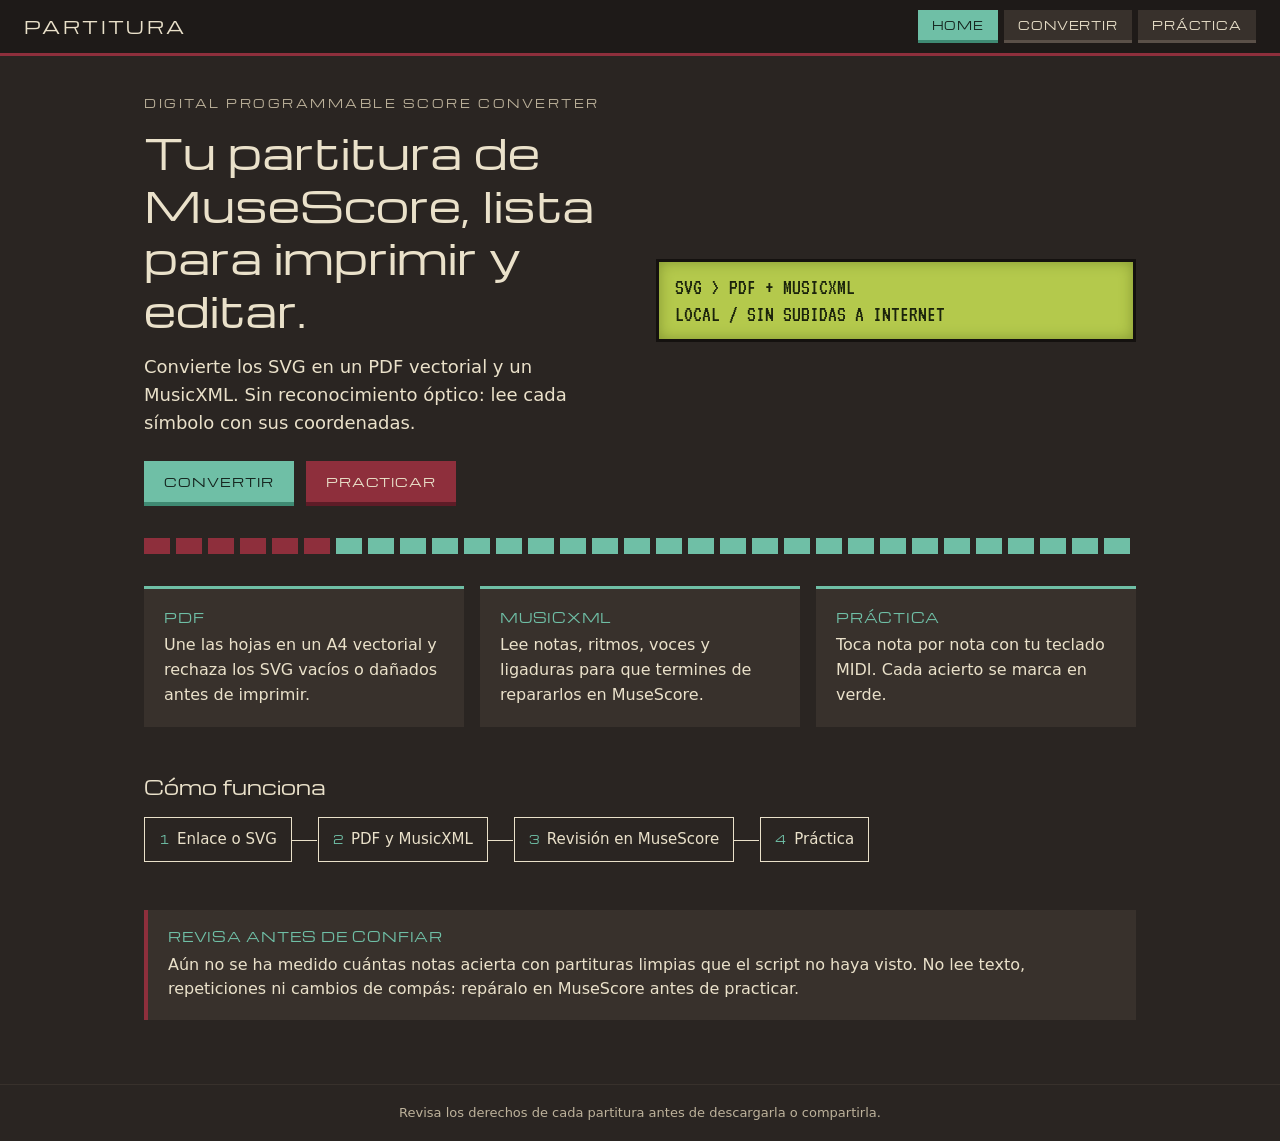
<file: index.html>
<!doctype html>
<html lang="es">
<meta charset="utf-8">
<meta name="viewport" content="width=device-width, initial-scale=1">
<title>PARTITURA · Convertidor de partituras</title>
<link rel="stylesheet" href="estilos.css">
<nav class="barra" aria-label="Principal">
  <a class="marca" href="#home">PARTITURA</a>
  <div class="pestanas">
    <a href="#home" data-pestana="home">Home</a>
    <a href="#convertir" data-pestana="convertir">Convertir</a>
    <a href="practica.html">Práctica</a>
  </div>
</nav>

<main id="panel-home">
  <section class="portada">
    <div>
      <p class="rotulo">Digital programmable score converter</p>
      <h1>Tu partitura de MuseScore, lista para imprimir y editar.</h1>
      <p class="entrada">Convierte los SVG en un PDF vectorial y un MusicXML. Sin reconocimiento óptico: lee cada símbolo con sus coordenadas.</p>
      <div class="acciones">
        <a class="boton" href="#convertir">Convertir</a>
        <a class="boton secundario" href="practica.html">Practicar</a>
      </div>
    </div>
    <p class="lcd" aria-hidden="true">SVG &gt; PDF + MUSICXML<br>LOCAL / SIN SUBIDAS A INTERNET</p>
  </section>
  <div class="membrana" aria-hidden="true"></div>

  <section class="tarjetas" aria-label="Qué hace">
    <article class="tarjeta"><h3>PDF</h3><p>Une las hojas en un A4 vectorial y rechaza los SVG vacíos o dañados antes de imprimir.</p></article>
    <article class="tarjeta"><h3>MusicXML</h3><p>Lee notas, ritmos, voces y ligaduras para que termines de repararlos en MuseScore.</p></article>
    <article class="tarjeta"><h3>Práctica</h3><p>Toca nota por nota con tu teclado MIDI. Cada acierto se marca en verde.</p></article>
  </section>

  <section>
    <h2>Cómo funciona</h2>
    <ol class="algoritmo">
      <li>Enlace o SVG</li>
      <li>PDF y MusicXML</li>
      <li>Revisión en MuseScore</li>
      <li>Práctica</li>
    </ol>
  </section>

  <section class="aviso">
    <h3>Revisa antes de confiar</h3>
    <p>Aún no se ha medido cuántas notas acierta con partituras limpias que el script no haya visto. No lee texto, repeticiones ni cambios de compás: repáralo en MuseScore antes de practicar.</p>
  </section>
</main>

<main id="panel-convertir" hidden>
  <h1>Convertir</h1>
  <div class="membrana" aria-hidden="true"></div>
  <form id="formulario">
    <fieldset class="modos">
      <legend class="rotulo">Algoritmo</legend>
      <label><input type="radio" name="modo" value="pdf" checked> SVG → PDF</label>
      <label><input type="radio" name="modo" value="musicxml"> SVG → MusicXML</label>
      <label><input type="radio" name="modo" value="pipeline"> Enlace → Todo</label>
    </fieldset>
    <p id="explicacion" class="tenue"></p>
    <div class="campos">
      <label class="campo ancho" data-modos="pipeline">Enlace de MuseScore
        <input type="url" name="url" required placeholder="https://musescore.com/usuario/scores/123">
        <small>Abre Chrome y baja las hojas. No repitas capturas seguidas; ante un rechazo, espera varias horas.</small>
      </label>
      <label class="campo ancho" data-modos="pdf musicxml">Hojas SVG de una sola obra
        <input type="file" id="svgs" name="svg" accept=".svg" multiple required>
      </label>
      <label class="campo" data-modos="pdf musicxml pipeline">Nombre de salida
        <input id="nombre" name="nombre" maxlength="150" placeholder="mi_partitura">
        <small id="nota-nombre"></small>
      </label>
      <label class="campo" data-modos="musicxml pipeline">Compás
        <input name="compas" pattern="[1-9][0-9]*/[1-9][0-9]*" placeholder="4/4">
        <small>El SVG no lo trae; si lo dejas vacío, se supone 4/4.</small>
      </label>
    </div>
    <button id="ejecutar">Ejecutar</button>
  </form>
  <pre id="registro" class="lcd registro" role="log" tabindex="0">LISTO</pre>
</main>

<footer>Revisa los derechos de cada partitura antes de descargarla o compartirla.</footer>

<script>
const $ = id => document.getElementById(id);
const EXPLICACIONES = {
  pdf: 'Guarda el PDF en D:\\Nahum\\omr_partituras\\svg_to_pdf. Si ya existe uno con ese nombre, lo sustituye.',
  musicxml: 'Guarda el MusicXML generado en D:\\Nahum\\omr_partituras\\svg_to_xml. Si ya existe uno con ese nombre, lo sustituye.',
  pipeline: 'Captura las hojas y genera el PDF y el MusicXML en D:\\Nahum\\omr_partituras. Si ya existen con ese nombre, los sustituye.',
};
let enMarcha = false;

function verPestana() {
  const actual = location.hash === '#convertir' ? 'convertir' : 'home';
  $('panel-home').hidden = actual !== 'home';
  $('panel-convertir').hidden = actual !== 'convertir';
  window.scrollTo(0, 0);
  for (const a of document.querySelectorAll('[data-pestana]')) {
    if (a.dataset.pestana === actual) a.setAttribute('aria-current', 'page');
    else a.removeAttribute('aria-current');
  }
}

const modo = () => $('formulario').elements.modo.value;

function verModo() {
  for (const campo of document.querySelectorAll('[data-modos]')) {
    const visible = campo.dataset.modos.split(' ').includes(modo());
    campo.hidden = !visible;
    campo.querySelector('input').disabled = !visible;  // así no se valida ni se envía
  }
  $('nombre').required = modo() !== 'pipeline';
  $('nota-nombre').textContent = modo() === 'pipeline' ? 'Opcional; si falta, el título de la obra.' : 'Sin _revisado: ese archivo nunca se regenera.';
  $('explicacion').textContent = EXPLICACIONES[modo()];
}

$('svgs').onchange = e => {
  const primero = [...e.target.files].map(f => f.name).sort((a, b) => a.localeCompare(b, undefined, { numeric: true }))[0];
  if (primero && !$('nombre').value) $('nombre').value = primero.replace(/\.svg$/i, '').replace(/_?\d+$/, '');
};

$('formulario').onsubmit = async e => {
  e.preventDefault();
  const registro = $('registro'), datos = new FormData(e.target);
  datos.delete('modo');
  enMarcha = $('ejecutar').disabled = true;
  registro.className = 'lcd registro';
  registro.textContent = 'EN MARCHA…\n';
  try {
    const r = await fetch(`/${modo()}`, { method: 'POST', body: datos });
    if (r.status === 501) throw new Error('Este servidor no ejecuta scripts. Arranca el de la página: .venv/bin/python web.py');
    if (!r.ok) throw new Error(await r.text());
    const lector = r.body.pipeThrough(new TextDecoderStream()).getReader();
    for (let { value, done } = await lector.read(); !done; { value, done } = await lector.read()) {
      registro.textContent += value;
      registro.scrollTop = registro.scrollHeight;
    }
    if (!/\[código 0\]\s*$/.test(registro.textContent)) registro.classList.add('mal');
  } catch (error) {
    registro.classList.add('mal');
    registro.textContent = error instanceof TypeError ? 'No hay servidor. Arráncalo con: .venv/bin/python web.py' : error.message;
  }
  enMarcha = $('ejecutar').disabled = false;
};

for (const radio of $('formulario').elements.modo) radio.onchange = verModo;
window.onhashchange = verPestana;
// cerrar la página no detiene el script, pero se perdería lo que está escribiendo
window.onbeforeunload = e => { if (enMarcha) e.preventDefault(); };
verPestana();
verModo();
</script>
</html>
</file>
<file: estilos.css>
/* Paleta y letra inspiradas en el panel de un sintetizador FM de los 80. */
@font-face { font-family: Michroma; src: url(vendor/michroma.woff2) format("woff2"); font-display: swap; }
@font-face { font-family: VT323; src: url(vendor/vt323.woff2) format("woff2"); font-display: swap; }

:root {
  --cuerpo: #2a2522; --panel: #38312c; --borde: #5a5048; --crema: #eae1ca; --tenue: #bdb29b;
  --menta: #6fbfa6; --granate: #8e2f3c; --lcd: #b4c94c; --lcd-tinta: #1b230c; --papel: #f6f1e3;
  --rotulo: Michroma, Bahnschrift, "Arial Narrow", sans-serif;
  --lcd-letra: VT323, Consolas, monospace;
}
* { box-sizing: border-box; }
body { margin: 0; background: var(--cuerpo); color: var(--crema); font: 16px/1.55 Bahnschrift, "Segoe UI", system-ui, sans-serif; }
a { color: var(--menta); }
:focus-visible { outline: 2px solid var(--lcd); outline-offset: 2px; }
[hidden] { display: none !important; }

/* barra de pestañas */
.barra { display: flex; flex-wrap: wrap; align-items: center; gap: 4px 24px; padding: 10px 24px; background: #1e1a18; border-bottom: 3px solid var(--granate); }
.marca { font: 17px var(--rotulo); letter-spacing: .14em; color: var(--crema); text-decoration: none; margin-right: auto; }
.pestanas { display: flex; flex-wrap: wrap; gap: 6px; }
.pestanas a { padding: 7px 14px; font: 11px var(--rotulo); letter-spacing: .08em; color: var(--crema); text-decoration: none; text-transform: uppercase; background: var(--panel); border-bottom: 3px solid var(--borde); }
.pestanas a:hover { background: var(--borde); }
.pestanas a[aria-current=page] { background: var(--menta); color: #14231d; border-color: #3f8a73; }

main { max-width: 1040px; margin: auto; padding: 40px 24px 64px; }
h1, h2, h3 { font-family: var(--rotulo); font-weight: 400; line-height: 1.25; margin: 0; }
h1 { font-size: clamp(25px, 4.4vw, 42px); }
h2 { font-size: 19px; margin-bottom: 18px; }
h3 { font-size: 13px; letter-spacing: .06em; text-transform: uppercase; color: var(--menta); margin-bottom: 8px; }
.rotulo { margin: 0 0 14px; font: 10.5px var(--rotulo); letter-spacing: .24em; color: var(--tenue); text-transform: uppercase; }
.tenue { color: var(--tenue); }

/* la fila de botones de membrana del panel */
.membrana { height: 16px; margin: 32px 0; background:
  repeating-linear-gradient(90deg, #0000 0 26px, var(--cuerpo) 26px 32px),
  linear-gradient(90deg, var(--granate) 0 192px, var(--menta) 192px); }

.lcd, #estado { margin: 0; padding: 12px 16px; background: var(--lcd); color: var(--lcd-tinta); font: 22px/1.2 var(--lcd-letra); border: 3px solid #14110f; box-shadow: inset 0 0 14px #3b4a0c66; overflow-wrap: anywhere; }
.lcd.mal, #estado.mal { background: #d9a6a0; box-shadow: inset 0 0 14px #5a1d2566; }

.boton, button { display: inline-block; padding: 12px 20px; font: 12px var(--rotulo); letter-spacing: .08em; text-transform: uppercase; text-decoration: none; color: #14231d; background: var(--menta); border: 0; border-bottom: 4px solid #3f8a73; cursor: pointer; }
.boton:active, button:active { transform: translateY(2px); border-bottom-width: 2px; }
button:disabled { opacity: .55; cursor: wait; }
.boton.secundario, button.secundario { color: var(--crema); background: var(--granate); border-color: #5e1c27; }

/* home */
.portada { display: grid; gap: 32px; grid-template-columns: repeat(auto-fit, minmax(300px, 1fr)); align-items: center; }
.portada p.entrada { font-size: 18px; margin: 18px 0 24px; }
.acciones { display: flex; flex-wrap: wrap; gap: 12px; }
.tarjetas { display: grid; gap: 16px; grid-template-columns: repeat(auto-fit, minmax(240px, 1fr)); }
.tarjeta { padding: 20px; background: var(--panel); border-top: 3px solid var(--menta); }
.tarjeta p { margin: 0; }
section + section { margin-top: 48px; }
.algoritmo { display: flex; flex-wrap: wrap; gap: 10px 26px; margin: 0; padding: 0; list-style: none; counter-reset: paso; }
.algoritmo li { position: relative; counter-increment: paso; padding: 10px 14px; border: 1px solid var(--crema); font-size: 15px; }
.algoritmo li::before { content: counter(paso); margin-right: 8px; font: 11px var(--rotulo); color: var(--menta); }
.algoritmo li:not(:last-child)::after { content: ""; position: absolute; left: 100%; top: 50%; width: 26px; border-top: 1px solid var(--crema); }
.aviso { padding: 18px 20px; border-left: 4px solid var(--granate); background: var(--panel); }
.aviso p { margin: 0; }
footer { padding: 18px 24px; color: var(--tenue); font-size: 13px; text-align: center; border-top: 1px solid var(--panel); }

/* convertir */
.modos { display: flex; flex-wrap: wrap; gap: 8px; margin: 0 0 22px; padding: 0; border: 0; }
.modos legend { padding: 0; margin-bottom: 8px; }
.modos label { padding: 12px 16px; font: 12px var(--rotulo); letter-spacing: .06em; background: var(--panel); border-bottom: 4px solid var(--borde); cursor: pointer; }
.modos input { position: absolute; opacity: 0; }
.modos label:has(:checked) { background: var(--menta); color: #14231d; border-color: #3f8a73; }
.modos label:has(:focus-visible) { outline: 2px solid var(--lcd); outline-offset: 2px; }
.campos { display: grid; gap: 16px; grid-template-columns: repeat(auto-fit, minmax(240px, 1fr)); margin-bottom: 18px; }
.campo { display: block; font-size: 14px; }
.campo.ancho { grid-column: 1 / -1; }
.campo small { display: block; margin-top: 4px; color: var(--tenue); font-size: 13px; }
.campo input, .practica-controles input, .practica-controles select { color: var(--crema); background: #1e1a18; border: 1px solid var(--borde); font: inherit; }
.campo input { display: block; width: 100%; margin-top: 4px; padding: 9px 10px; }
::file-selector-button { margin-right: 10px; padding: 6px 12px; font: 10px var(--rotulo); text-transform: uppercase; color: var(--crema); background: var(--granate); border: 0; border-bottom: 3px solid #5e1c27; cursor: pointer; }
.registro { min-height: 180px; max-height: 420px; margin-top: 22px; overflow: auto; white-space: pre-wrap; font-size: 19px; }

/* práctica */
.practica { overflow-x: hidden; }
.practica header { position: sticky; top: 0; z-index: 10; background: var(--cuerpo); }
.practica-controles { display: flex; flex-wrap: wrap; align-items: center; gap: 6px 16px; padding: 8px 24px; font-size: 14px; background: var(--panel); }
.practica-controles input[type=number] { width: 4.5em; padding: 2px 4px; }
.practica-controles select { padding: 2px 4px; }
.practica-controles button { padding: 6px 12px; font-size: 10px; border-bottom-width: 3px; }
#estado.bien { background: #d3e85c; }
#estado { padding: 5px 24px; min-height: 2.1em; border-width: 3px 0; }
#marco { position: relative; background: var(--papel); }
#paso { position: absolute; width: 30px; background: #8a8a8a40; pointer-events: none; }
</file>
